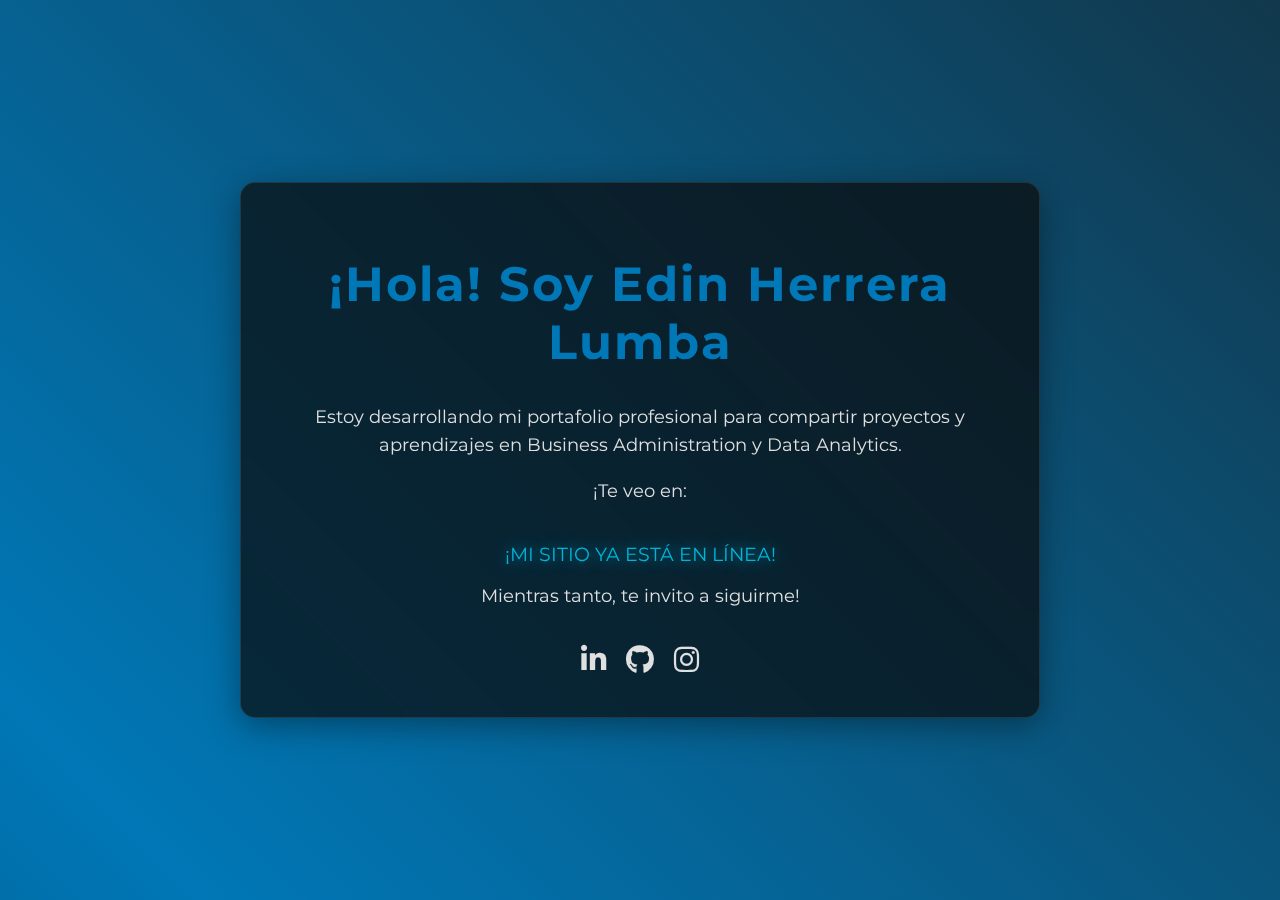
<file: index.html>
<!DOCTYPE html>
<html lang="es">
<head>
    <meta charset="UTF-8">
    <meta name="viewport" content="width=device-width, initial-scale=1.0">
    <title>Edin Herrera Lumba - Próximamente</title>
    <link rel="preconnect" href="https://fonts.googleapis.com">
    <link rel="preconnect" href="https://fonts.gstatic.com" crossorigin>
    <link href="https://fonts.googleapis.com/css2?family=Montserrat:wght@400;700&display=swap" rel="stylesheet">
    <link rel="stylesheet" href="https://cdnjs.cloudflare.com/ajax/libs/font-awesome/6.4.0/css/all.min.css">
    <link rel="stylesheet" href="style.css">
</head>
<body>
    <div class="background-animation"></div>
    <div class="content-wrapper">
        <div class="container">
            <header>
                <h1>¡Hola! Soy Edin Herrera Lumba</h1>
            </header>
            <main>
                <p>Estoy desarrollando mi portafolio profesional para compartir proyectos y aprendizajes en Business Administration y Data Analytics.</p>
                <p>¡Te veo en:</p>
                <div class="countdown" id="countdown">
                    <div><span id="dias">00</span><span>Días</span></div>
                    <div><span id="horas">00</span><span>Horas</span></div>
                    <div><span id="minutos">00</span><span>Minutos</span></div>
                    <div><span id="segundos">00</span><span>Segundos</span></div>
                </div>
            </main>
            <footer>
                <p>Mientras tanto, te invito a siguirme!</p>
                <div class="social-icons">
                    <a href="URL_DE_TU_LINKEDIN" target="_blank" aria-label="LinkedIn"><i class="fab fa-linkedin-in"></i></a>
                    <a href="URL_DE_TU_GITHUB" target="_blank" aria-label="GitHub"><i class="fab fa-github"></i></a>
                    <a href="https://www.instagram.com/heredi.hl/?__pwa=1" target="_blank" aria-label="Instagram"><i class="fab fa-instagram"></i></a>
                </div>
            </footer>
        </div>
    </div>
    <script src="script.js"></script>
</body>
</html>
</file>
<file: style.css>
:root {
    --primary-color: #0077b6; /* Azul vibrante */
    --secondary-color: #00b4d8; /* Azul más claro */
    --text-color: #e0e0e0;
    --background-dark: #0a0a0a;
    --background-light: #1a1a1a;
}

body {
    margin: 0;
    padding: 0;
    font-family: 'Montserrat', sans-serif;
    color: var(--text-color);
    display: flex;
    justify-content: center;
    align-items: center;
    min-height: 100vh;
    overflow: hidden;
    position: relative;
    text-align: center;
}

.background-animation {
    position: fixed;
    top: 0;
    left: 0;
    width: 100%;
    height: 100%;
    background: linear-gradient(45deg, var(--background-dark), var(--primary-color), var(--background-light), var(--secondary-color));
    background-size: 400% 400%;
    animation: gradientAnimation 15s ease infinite;
    z-index: -1;
}

@keyframes gradientAnimation {
    0% { background-position: 0% 50%; }
    50% { background-position: 100% 50%; }
    100% { background-position: 0% 50%; }
}

.content-wrapper {
    position: relative;
    z-index: 10;
    padding: 20px;
    width: 100%;
    max-width: 800px;
}

.container {
    background: rgba(10, 10, 10, 0.7);
    backdrop-filter: blur(8px);
    -webkit-backdrop-filter: blur(8px);
    border: 1px solid rgba(255, 255, 255, 0.1);
    border-radius: 15px;
    box-shadow: 0 8px 32px 0 rgba(0, 0, 0, 0.37);
    padding: 40px;
    animation: fadeIn 1.5s ease-in-out;
}

h1 {
    font-size: 3rem;
    font-weight: 700;
    color: var(--primary-color);
    text-transform: none;
    letter-spacing: 2px;
    margin-bottom: 0.5rem;
}

main p:first-of-type {
    margin-top: 2rem;
}

p {
    font-size: 1.1rem;
    line-height: 1.6;
    margin-top: 1rem;
}

.countdown {
    display: flex;
    justify-content: center;
    gap: 25px;
    margin-top: 2rem;
}

.countdown div {
    display: flex;
    flex-direction: column;
    align-items: center;
}

.countdown span:first-child {
    font-size: 5.5rem; /* Números más grandes */
    font-weight: 700;
    color: var(--secondary-color);
    text-shadow: 0 0 15px rgba(0, 180, 216, 0.8);
    animation: heartBeat 1.5s ease-in-out infinite;
    display: block;
}

.countdown span:last-child {
    font-size: 1.2rem; /* Tamaño de texto también aumentado */
    font-weight: 400;
    text-transform: uppercase;
    margin-top: 5px;
}

@keyframes heartBeat {
    0% { transform: scale(1); }
    15% { transform: scale(1.1); }
    30% { transform: scale(1); }
    45% { transform: scale(1.1); }
    60% { transform: scale(1); }
    100% { transform: scale(1); }
}

.social-icons {
    margin-top: 2rem;
    display: flex;
    justify-content: center;
    gap: 20px;
}

.social-icons a {
    color: var(--text-color);
    font-size: 1.8rem;
    transition: color 0.3s ease, transform 0.3s ease;
}

.social-icons a:hover {
    color: var(--primary-color);
    transform: scale(1.2) rotate(10deg);
}

@keyframes fadeIn {
    0% { opacity: 0; transform: translateY(-20px); }
    100% { opacity: 1; transform: translateY(0); }
}

@media (max-width: 768px) {
    .container { padding: 30px; }
    h1 { font-size: 2.5rem; }
    p { font-size: 1rem; }
    .countdown span:first-child { font-size: 4rem; } /* Se adapta a pantallas medianas */
    .social-icons a { font-size: 1.5rem; }
}

@media (max-width: 480px) {
    .container { padding: 20px; }
    h1 { font-size: 2rem; }
    p { font-size: 0.9rem; }
    .countdown { gap: 15px; }
    .countdown span:first-child { font-size: 3rem; } /* Se adapta a pantallas pequeñas */
    .social-icons a { font-size: 1.2rem; }
}
</file>
